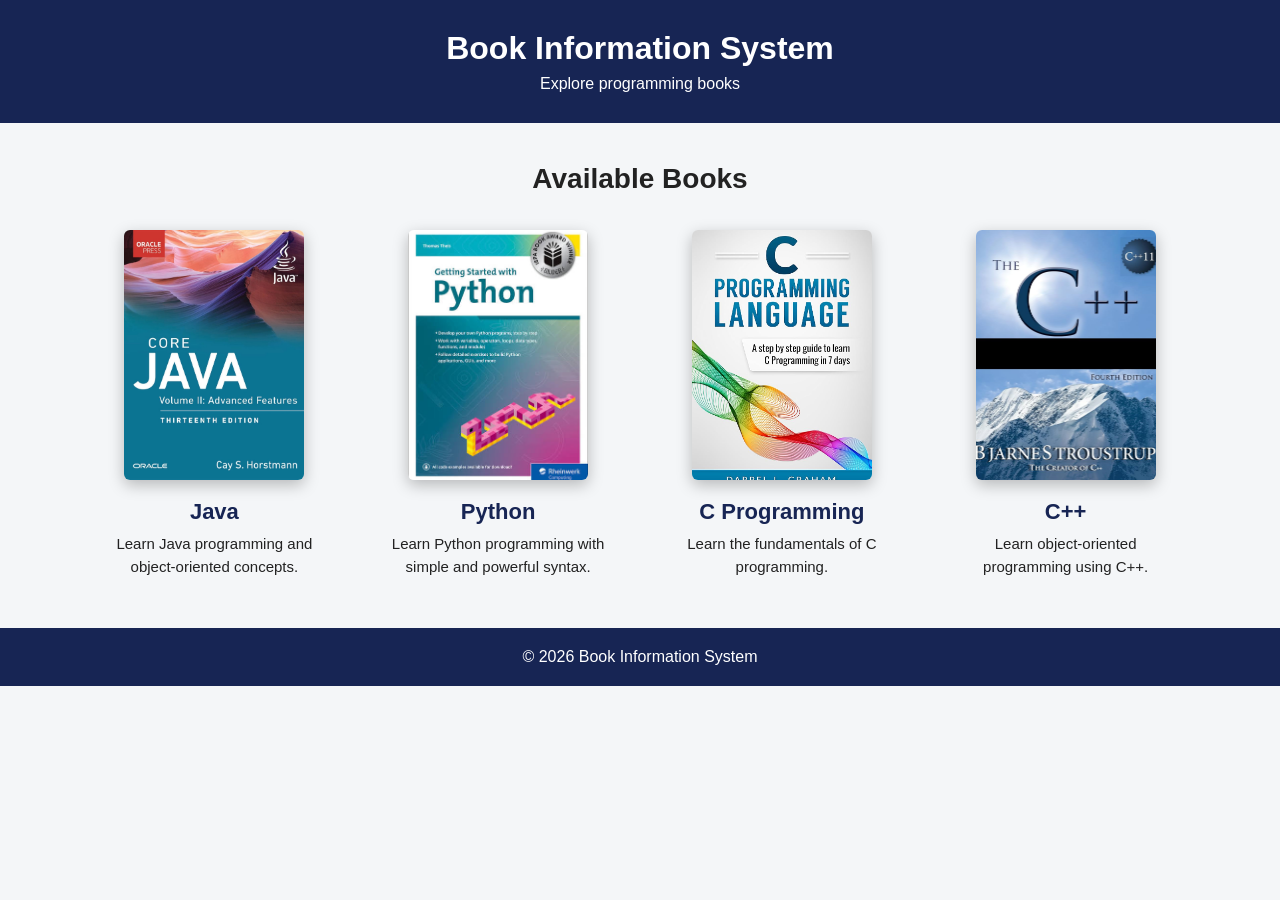
<file: index.html>
<!DOCTYPE html>
<html lang="en">

<head>
    <meta charset="UTF-8">
    <meta name="viewport" content="width=device-width, initial-scale=1.0">

    <title>Book Information System</title>

    <link rel="stylesheet" href="style.css">
</head>

<body>

    <header>
        <h1>Book Information System</h1>
        <p>Explore programming books</p>
    </header>

    <main>

        <h2>Available Books</h2>

        <div class="book-container">

            <!-- Java -->
            <div class="book-card">
                <a href="book.html?book=java">
                    <img src="java.png" alt="Java Book">
                </a>

                <h3>Java</h3>

                <p>
                    Learn Java programming and object-oriented concepts.
                </p>
            </div>


            <!-- Python -->
            <div class="book-card">
                <a href="book.html?book=python">
                    <img src="python.png" alt="Python Book">
                </a>

                <h3>Python</h3>

                <p>
                    Learn Python programming with simple and powerful syntax.
                </p>
            </div>


            <!-- C -->
            <div class="book-card">
                <a href="book.html?book=c">
                    <img src="c.png" alt="C Programming Book">
                </a>

                <h3>C Programming</h3>

                <p>
                    Learn the fundamentals of C programming.
                </p>
            </div>


            <!-- C++ -->
            <div class="book-card">
                <a href="book.html?book=cpp">
                    <img src="cpp.png" alt="C++ Programming Book">
                </a>

                <h3>C++</h3>

                <p>
                    Learn object-oriented programming using C++.
                </p>
            </div>

        </div>

    </main>

    <footer>
        <p>© 2026 Book Information System</p>
    </footer>

</body>

</html>
</file>
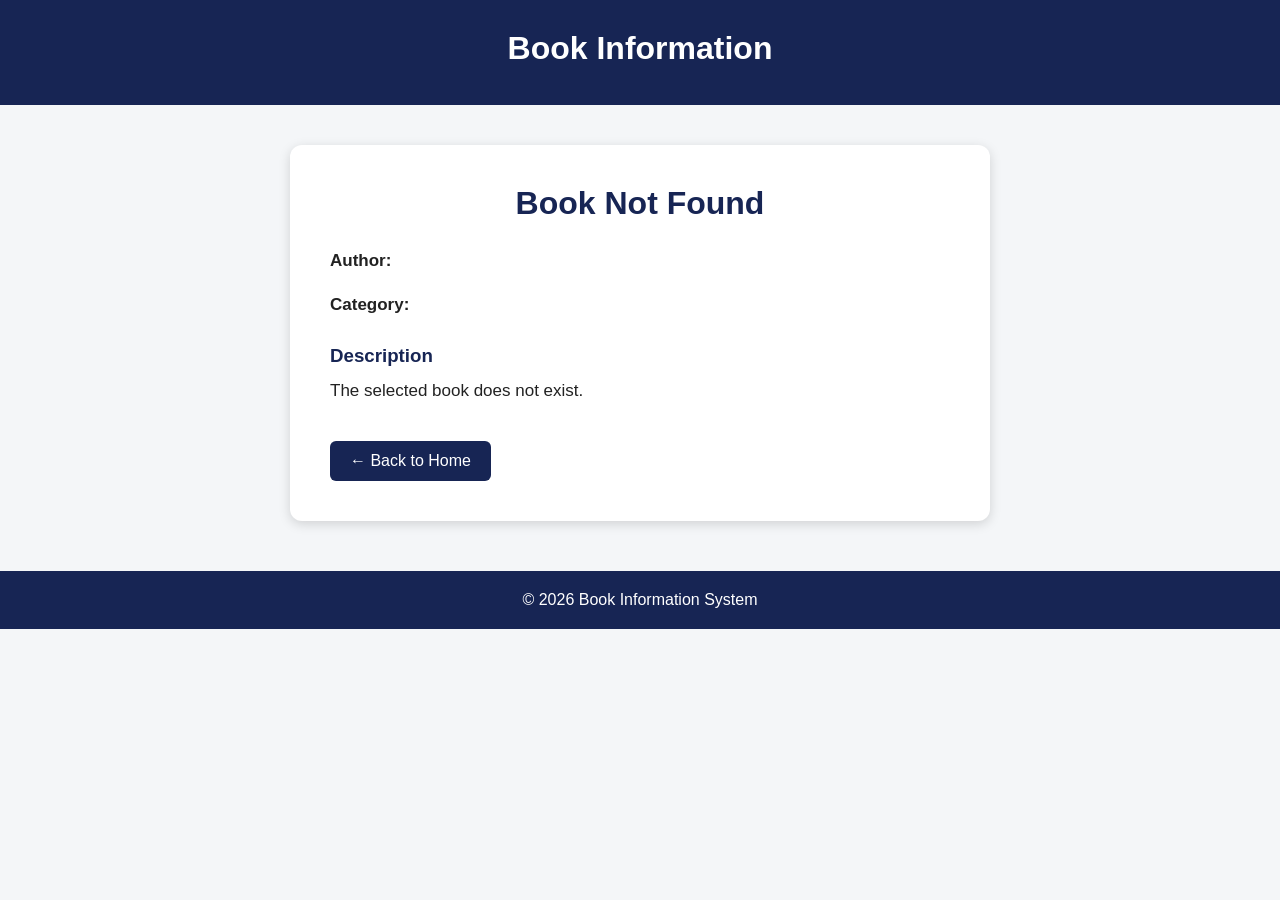
<file: book.html>
<!DOCTYPE html>
<html lang="en">

<head>
    <meta charset="UTF-8">
    <meta name="viewport" content="width=device-width, initial-scale=1.0">

    <title>Book Details</title>

    <link rel="stylesheet" href="style.css">
</head>

<body>

    <header>
        <h1>Book Information</h1>
    </header>

    <main>

        <div class="details-card">

            <!-- Book Image -->
            <img id="book-image"
                 class="details-book-image"
                 alt="Book Cover">

            <!-- Book Title -->
            <h2 id="book-title"></h2>

            <!-- Author -->
            <p>
                <strong>Author:</strong>
                <span id="author"></span>
            </p>

            <!-- Category -->
            <p>
                <strong>Category:</strong>
                <span id="category"></span>
            </p>

            <!-- Description -->
            <h3>Description</h3>

            <p id="description"></p>

            <!-- Back Button -->
            <a href="index.html" class="back-button">
                ← Back to Home
            </a>

        </div>

    </main>

    <footer>
        <p>© 2026 Book Information System</p>
    </footer>


    <script>

        const books = {

            java: {
                title: "Java Programming",
                image: "java.png",
                author: "James Gosling",
                category: "Object-Oriented Programming",
                description:
                    "Java is a popular object-oriented programming language used to develop web applications, mobile applications, desktop applications and enterprise software."
            },

            python: {
                title: "Python Programming",
                image: "python.png",
                author: "Guido van Rossum",
                category: "Programming",
                description:
                    "Python is a high-level programming language known for its simple syntax. It is widely used in web development, automation, data science and software development."
            },

            c: {
                title: "C Programming",
                image: "c.png",
                author: "Dennis Ritchie",
                category: "Procedural Programming",
                description:
                    "C is a powerful procedural programming language. It is commonly used for system programming, operating systems, embedded systems and application development."
            },

            cpp: {
                title: "C++ Programming",
                image: "cpp.png",
                author: "Bjarne Stroustrup",
                category: "Object-Oriented Programming",
                description:
                    "C++ is a general-purpose programming language that supports procedural, object-oriented and generic programming."
            }

        };


        // Get the selected book from the URL

        const params = new URLSearchParams(window.location.search);

        const selectedBook = params.get("book");


        // Display book information

        if (books[selectedBook]) {

            document.getElementById("book-image").src =
                books[selectedBook].image;

            document.getElementById("book-title").textContent =
                books[selectedBook].title;

            document.getElementById("author").textContent =
                books[selectedBook].author;

            document.getElementById("category").textContent =
                books[selectedBook].category;

            document.getElementById("description").textContent =
                books[selectedBook].description;

        }

        // If book does not exist

        else {

            document.getElementById("book-title").textContent =
                "Book Not Found";

            document.getElementById("description").textContent =
                "The selected book does not exist.";

            document.getElementById("book-image").style.display =
                "none";

        }

    </script>

</body>

</html>
</file>
<file: style.css>
* {
    margin: 0;
    padding: 0;
    box-sizing: border-box;
}

body {
    font-family: Arial, sans-serif;
    background-color: #f4f6f8;
    color: #222;
}


/* =========================
   Header
========================= */

header {
    background-color: #172554;
    color: white;
    text-align: center;
    padding: 30px 20px;
}

header h1 {
    font-size: 32px;
    margin-bottom: 8px;
}

header p {
    font-size: 16px;
}


/* =========================
   Main
========================= */

main {
    width: 90%;
    max-width: 1100px;
    margin: 40px auto;
}

main > h2 {
    text-align: center;
    margin-bottom: 35px;
    font-size: 28px;
}


/* =========================
   Book Container
========================= */

.book-container {
    display: grid;

    /* Four books in one row */
    grid-template-columns: repeat(4, 1fr);

    gap: 35px;

    justify-items: center;
}


/* =========================
   Book Card
========================= */

.book-card {
    background-color: transparent;

    text-align: center;

    width: 220px;

    transition: 0.3s;
}


/* =========================
   Book Image Link
========================= */

.book-card a {
    display: inline-block;

    background-color: transparent;

    padding: 0;

    border-radius: 6px;

    text-decoration: none;
}


/* =========================
   Book Cover
========================= */

.book-card img {
    display: block;

    width: 180px;
    height: 250px;

    object-fit: cover;

    border-radius: 6px;

    box-shadow:
        0 5px 15px rgba(0, 0, 0, 0.25);

    transition: 0.3s;
}


/* =========================
   Book Hover Effect
========================= */

.book-card img:hover {
    transform: translateY(-10px) scale(1.03);

    box-shadow:
        0 10px 25px rgba(0, 0, 0, 0.30);
}


/* =========================
   Book Title
========================= */

.book-card h3 {
    font-size: 22px;

    color: #172554;

    margin-top: 15px;
    margin-bottom: 8px;
}


/* =========================
   Book Description
========================= */

.book-card p {
    font-size: 15px;

    line-height: 1.5;

    margin-bottom: 0;
}


/* =========================
   Book Details Card
========================= */

.details-card {
    background-color: white;

    max-width: 700px;

    margin: auto;

    padding: 40px;

    border-radius: 12px;

    box-shadow:
        0 3px 12px rgba(0, 0, 0, 0.15);

    text-align: left;
}


/* =========================
   Details Page Book Image
========================= */

.details-book-image {
    display: block;

    width: 200px;
    height: 280px;

    object-fit: cover;

    margin: 0 auto 25px;

    border-radius: 6px;

    box-shadow:
        0 5px 15px rgba(0, 0, 0, 0.25);
}


/* =========================
   Details Page Title
========================= */

.details-card h2 {
    color: #172554;

    font-size: 32px;

    margin-bottom: 25px;

    text-align: center;
}


/* =========================
   Details Page Text
========================= */

.details-card p {
    font-size: 17px;

    line-height: 1.7;

    margin-bottom: 15px;
}


/* =========================
   Description Heading
========================= */

.details-card h3 {
    margin-top: 25px;

    margin-bottom: 10px;

    color: #172554;
}


/* =========================
   Back Button
========================= */

.back-button {
    display: inline-block;

    background-color: #172554;

    color: white;

    text-decoration: none;

    padding: 11px 20px;

    border-radius: 6px;

    margin-top: 20px;

    transition: 0.3s;
}

.back-button:hover {
    background-color: #2563eb;
}


/* =========================
   Footer
========================= */

footer {
    text-align: center;

    background-color: #172554;

    color: white;

    padding: 20px;

    margin-top: 50px;
}


/* =========================
   Tablet
========================= */

@media (max-width: 1000px) {

    .book-container {
        grid-template-columns: repeat(2, 1fr);
    }
}


/* =========================
   Mobile
========================= */

@media (max-width: 600px) {

    header h1 {
        font-size: 25px;
    }

    main {
        width: 92%;
    }

    .book-container {
        grid-template-columns: 1fr;
    }

    .book-card {
        width: 250px;
    }

    .book-card img {
        width: 180px;
        height: 250px;
        margin: auto;
    }

    .details-card {
        padding: 25px;
    }

    .details-card h2 {
        font-size: 26px;
    }

    .details-book-image {
        width: 180px;
        height: 250px;
    }
}
</file>
